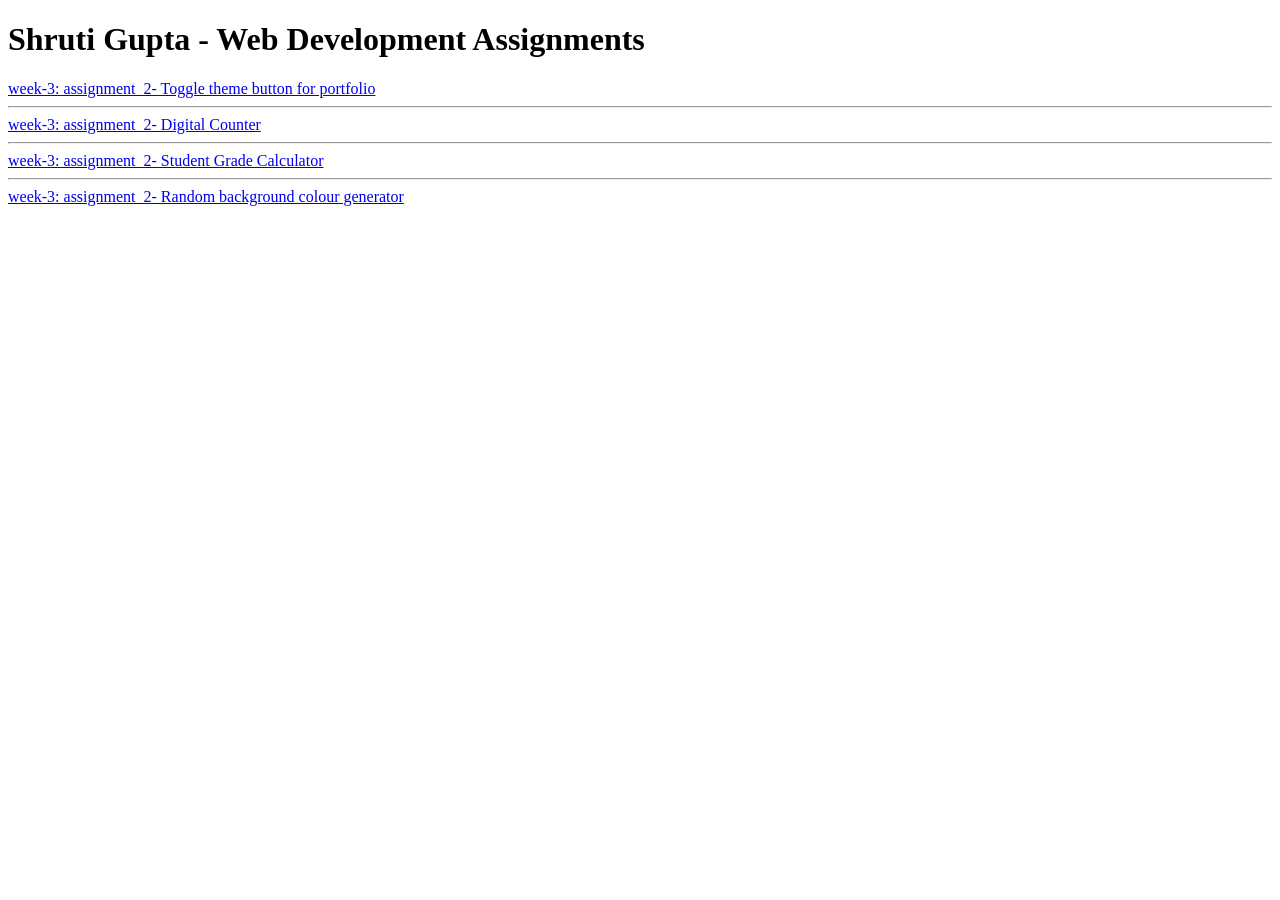
<file: index.html>
<!DOCTYPE html>
<html lang="en">
<head>
    <meta charset="UTF-8">
    <meta name="viewport" content="width=device-width, initial-scale=1.0">
    <title>week 3 | Assignments</title>
</head>
<body>
    <h1>Shruti Gupta - Web Development Assignments</h1>


<a href="index3.html">week-3: assignment_2- Toggle theme button for portfolio</a>
<hr>
<a href="index4.html">week-3: assignment_2- Digital Counter</a>
<hr>
<a href="index5.html">week-3: assignment_2- Student Grade Calculator</a>
<hr>
<a href="index6.html">week-3: assignment_2- Random background colour generator</a>

</body>
</html>
</file>
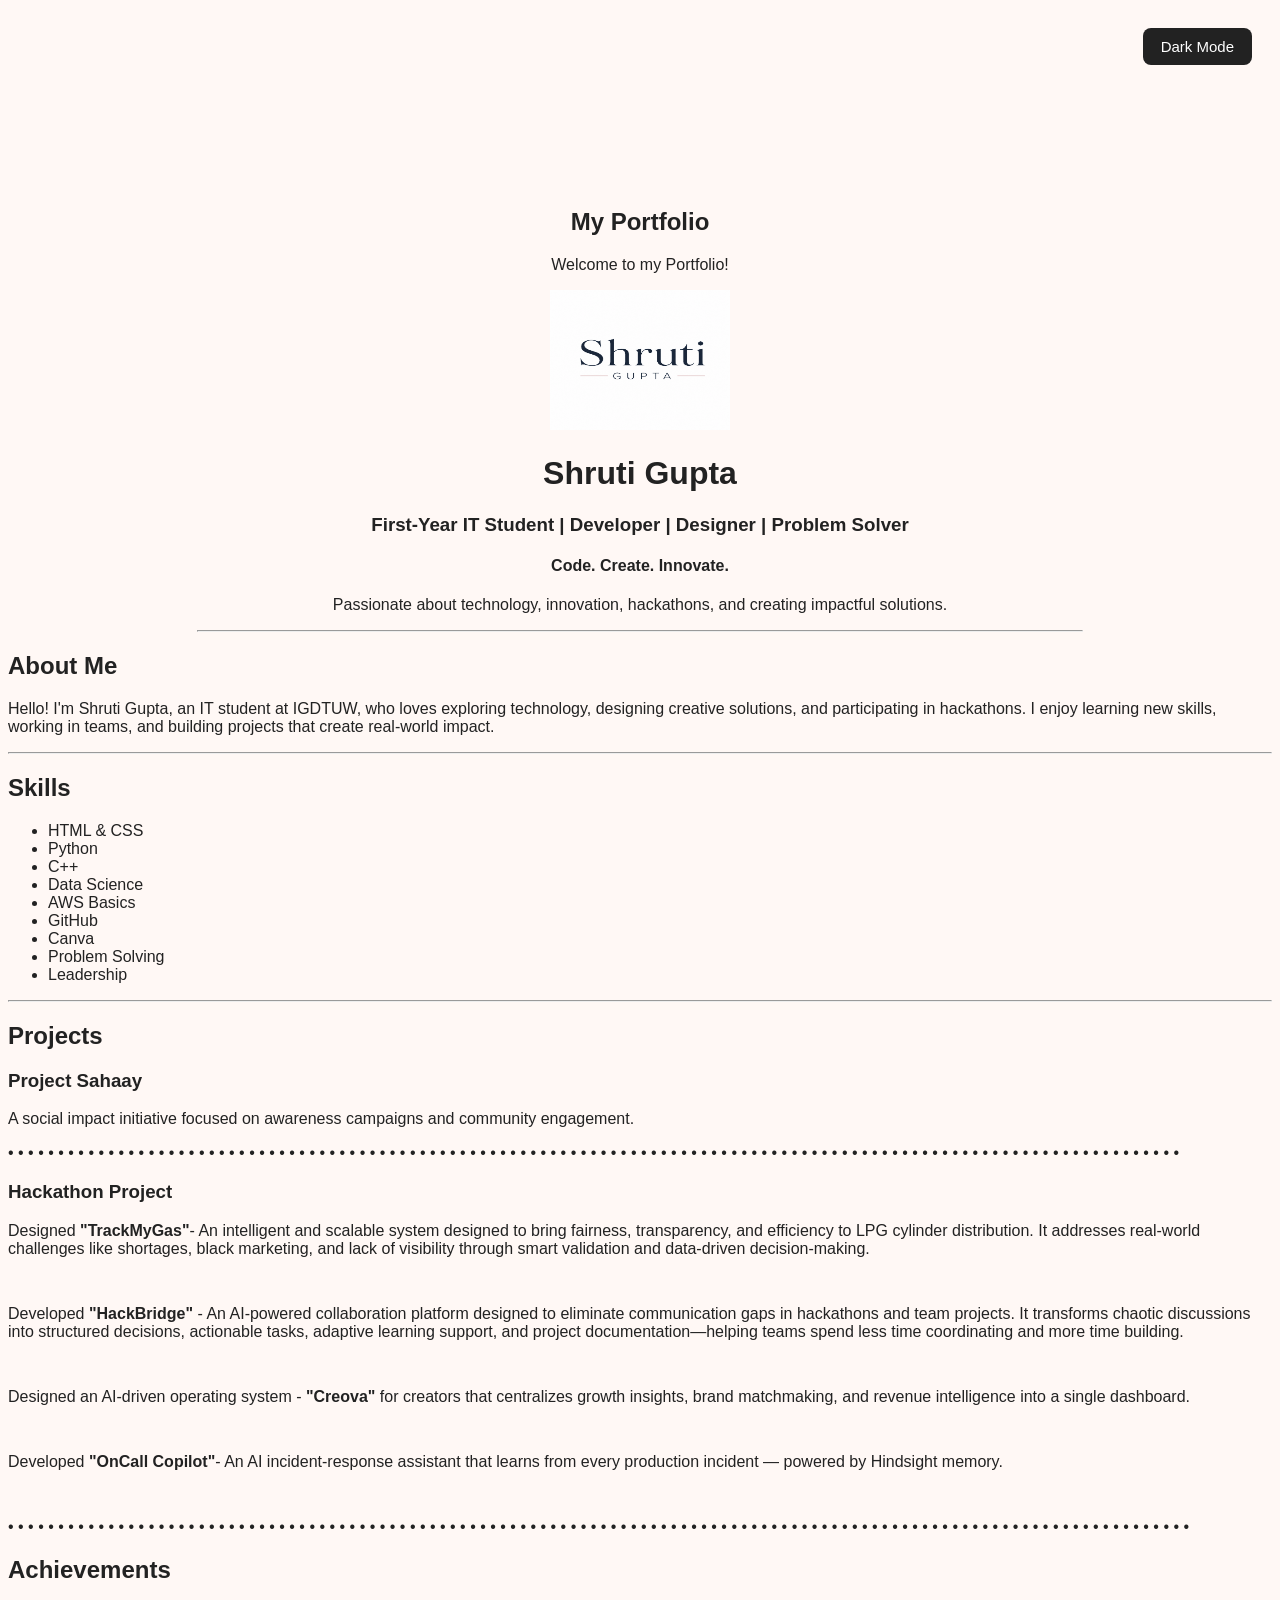
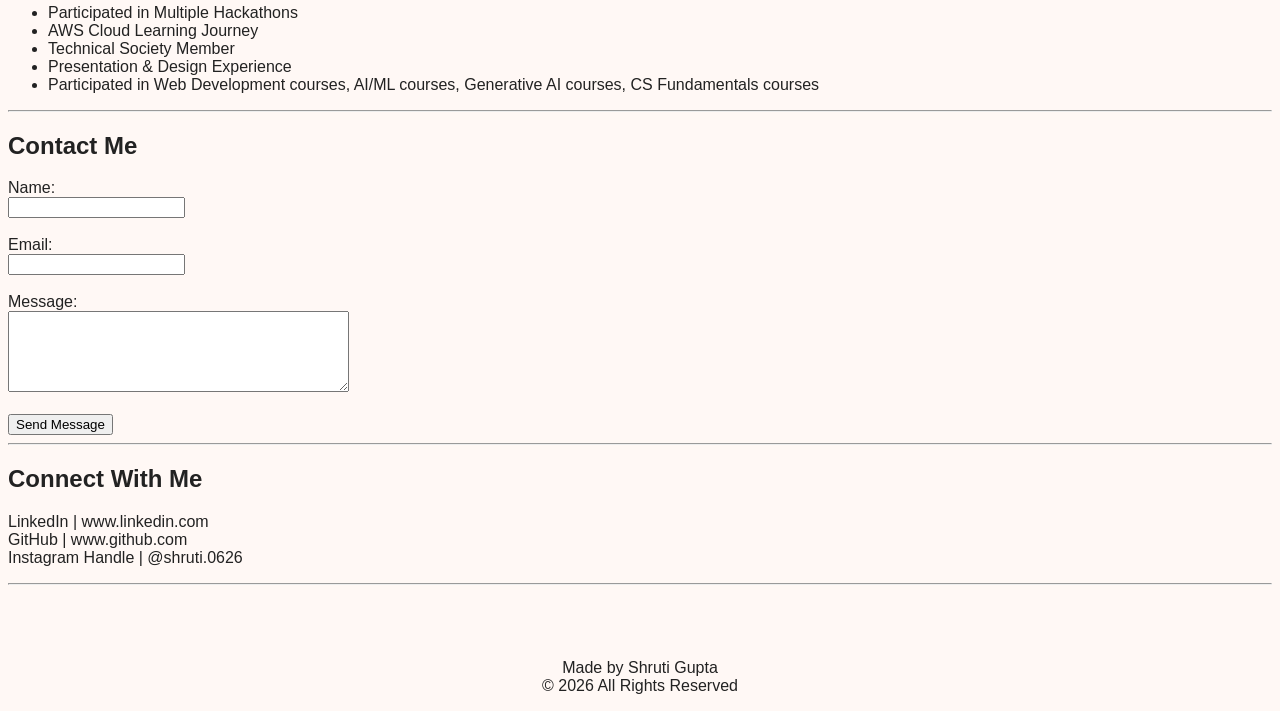
<file: index3.html>
<!DOCTYPE html>
<html>
<head>
    <title>Shruti Gupta | Portfolio</title>
    <!-- External CSS -->
    <link rel="stylesheet" href="style_3.css">
</head>
<body>
<div class="theme-container">
    <button id="themebtn">Dark Mode</button>
</div>
<center>
    <pre>


        


    </pre>
    <h2>My Portfolio</h2>
    <p>Welcome to my Portfolio!</p>
    <img src="profile.jpg" width="180" height="140" alt="Profile Photo">

    <h1> Shruti Gupta</h1>

    <h3>First-Year IT Student | Developer | Designer | Problem Solver</h3>
    <h4>Code. Create. Innovate.</h4>

    <p>
        Passionate about technology, innovation, hackathons,
        and creating impactful solutions.
    </p>

    <hr width="70%">

</center>

<h2><b> About Me</b></h2>

<p>
Hello! I'm Shruti Gupta, an IT student at IGDTUW, who loves
exploring technology, designing creative solutions, and participating
in hackathons. I enjoy learning new skills, working in teams,
and building projects that create real-world impact.
</p>

<hr>

<h2> <b>Skills</b></h2>

<ul>
    <li>HTML & CSS</li>
    <li>Python</li>
    <li>C++</li>
    <li>Data Science</li>
    <li>AWS Basics</li>
    <li>GitHub</li>
    <li>Canva</li>
    <li>Problem Solving</li>
    <li>Leadership</li>
</ul>

<hr>

<h2> <b>Projects</b></h2>

<h3>Project Sahaay</h3>
<p>
A social impact initiative focused on awareness campaigns and community engagement.
</p>

<p>• • • • • • • • • • • • • • • • • • • • • • • • • • • • • • • • • • • • • • • • • • • • • • • • • • • • • • • • • • • • • • • • • • • • • • • • • • • • • • • • • • • • • • • • • • • • •  • • • • • • • • • • • • • • • • • • • • • • • •</p>
<pre>
</pre>
<h3><b>Hackathon Project</b></h3>
<p> Designed <b>"TrackMyGas"</b>- An intelligent and scalable system designed to bring fairness, transparency, and efficiency to LPG cylinder distribution. It addresses real-world challenges like shortages, black marketing, and lack of visibility through smart validation and data-driven decision-making.</p>
<pre>
    
</pre>
<p> Developed <b>"HackBridge"</b> - An AI-powered collaboration platform designed to eliminate communication gaps in hackathons and team projects. It transforms chaotic discussions into structured decisions, actionable tasks, adaptive learning support, and project documentation—helping teams spend less time coordinating and more time building.</p>
<pre>
    
</pre>
<p>  Designed an AI-driven operating system - <b>"Creova"</b> for creators that centralizes growth insights, brand matchmaking, and revenue intelligence into a single dashboard.</p>
<pre>
    
</pre>
<p> Developed <b>"OnCall Copilot"</b>- An AI incident-response assistant that learns from every production incident — powered by Hindsight memory.</p>
<pre>

</pre>
<p>• • • • • • • • • • • • • • • • • • • • • • • • • • • • • • • • • • • • • • • • • • • • • • • • • • • • • • • • • • • • • • • • • • • • • • • • • • • • • • • • • • • • • • • • • • • •  • • • • • • • • • • • • • • • • • • • • • • • • • •</p>


<h2> <b>Achievements</b></h2>

<ul>
    <li>Participated in Multiple Hackathons</li>
    <li>AWS Cloud Learning Journey</li>
    <li>Technical Society Member</li>
    <li>Presentation & Design Experience</li>
    <li>Participated in  Web Development courses, AI/ML courses, Generative AI courses, CS Fundamentals courses</li>
</ul>

<hr>

<h2> <b>Contact Me</b></h2>

<form>

    Name:<br>
    <input type="text"><br><br>

    Email:<br>
    <input type="email"><br><br>

    Message:<br>
    <textarea rows="5" cols="40"></textarea><br><br>

    <input type="submit" value="Send Message">

</form>

<hr>

<h2> <b>Connect With Me</b></h2>

<p>
 LinkedIn | www.linkedin.com <br>
 GitHub | www.github.com <br>
 Instagram Handle | @shruti.0626
</p>

<hr>

<pre>  

    
</pre>
<center>
    <p>
        Made by Shruti Gupta <br>
        © 2026 All Rights Reserved
    </p>
</center>
<script src="script3.js"></script>
</body>
</html>
</file>
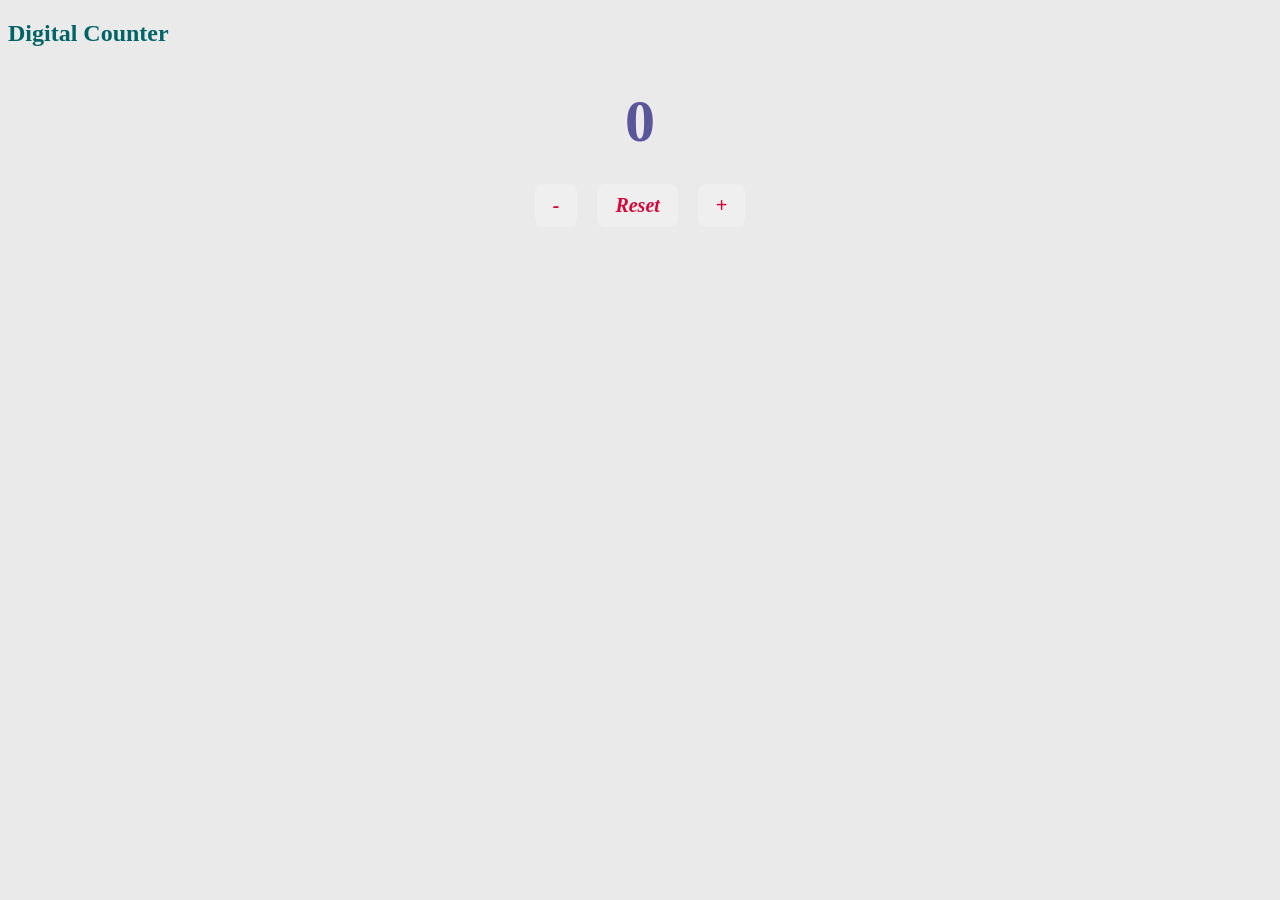
<file: index4.html>
<!DOCTYPE html>
<html lang="en">
<head>
    <meta charset="UTF-8">
    <meta name="viewport" content="width=device-width, initial-scale=1.0">
    <title>DIGITAL COUNTER</title>
    <link rel="stylesheet" href="style_4.css">
</head>
<body>
    <h2>Digital Counter</h2>

    
<div class="counter-container">

    <h1 id="count">0</h1>

    <button id="decrement">-</button>

    <button id="reset">Reset</button>

    <button id="increment">+</button>

</div>
<script src="script4.js"></script>
</body>
</html>
</file>
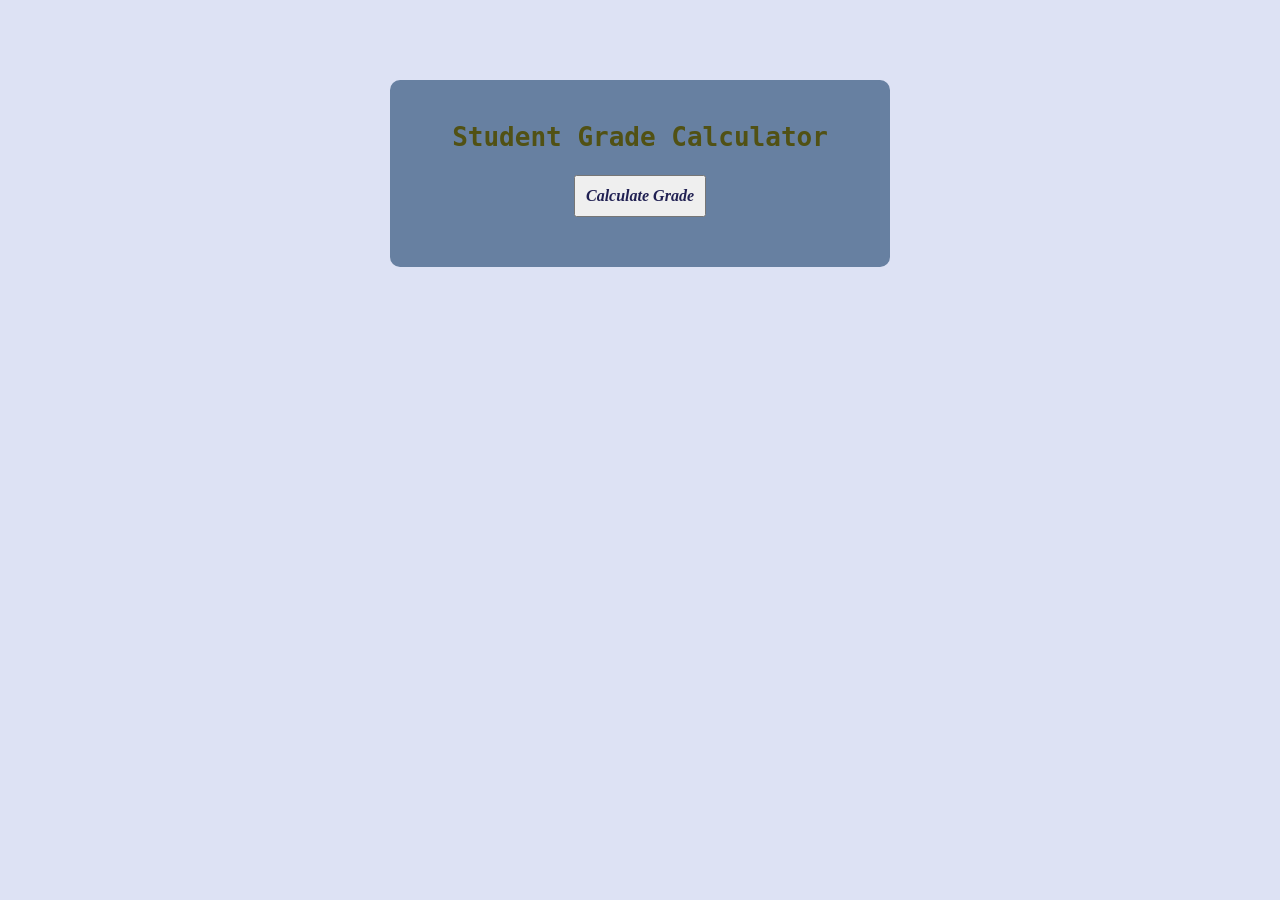
<file: index5.html>
<!DOCTYPE html>
<html lang="en">
<head>
    <meta charset="UTF-8">
    <meta name="viewport" content="width=device-width, initial-scale=1.0">
    <title>Student Grade Calculator</title>
    <link rel="stylesheet" href="style_5.css">
</head>
<body>

    <div class="container">
        <h1>Student Grade Calculator</h1>

        <button id="calculate">Calculate Grade</button>

        <h2 id="average"></h2>
        <h2 id="grade"></h2>
        <h2 id="result"></h2>

        

        
    </div>

    <script src="script5.js"></script>

</body>
</html>
</file>
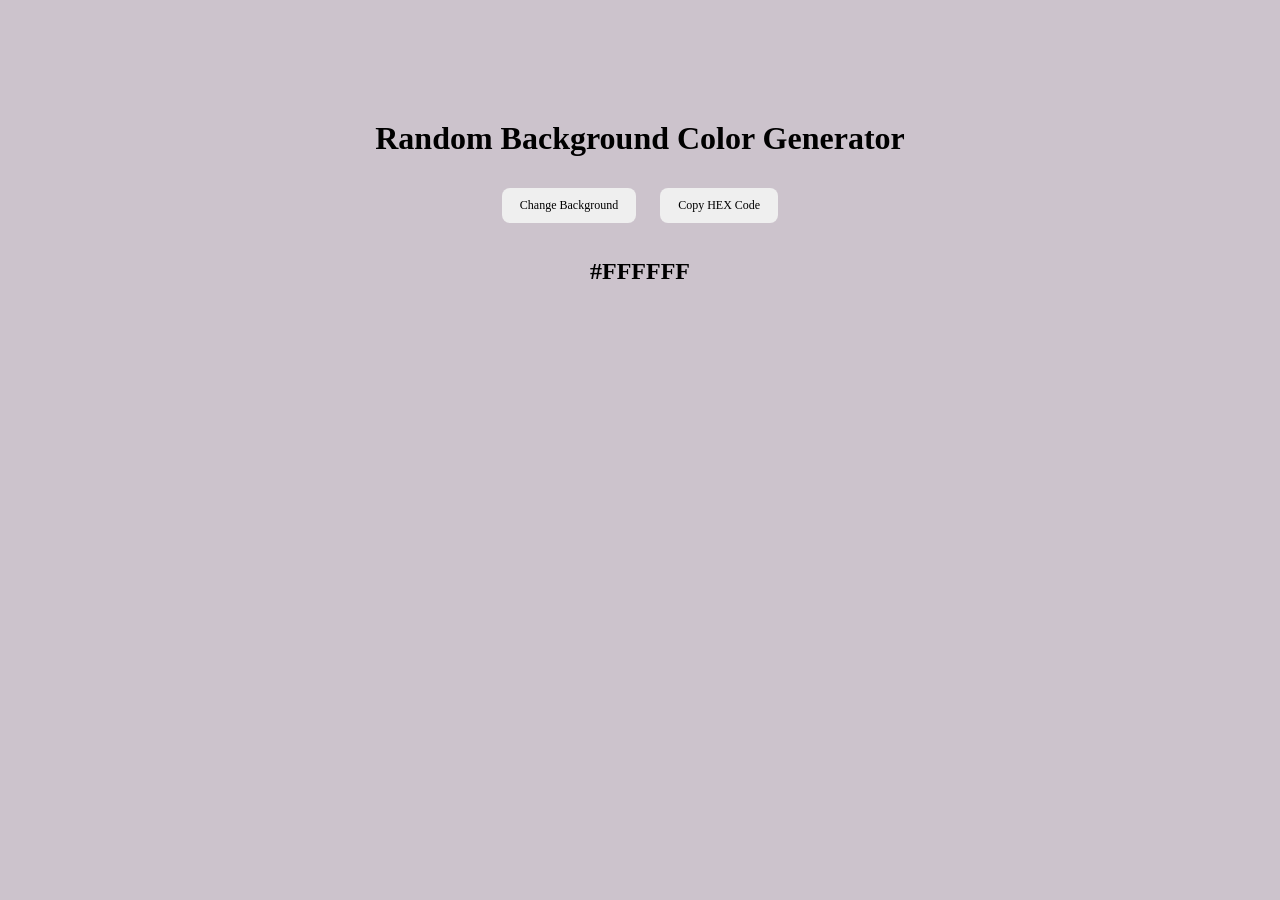
<file: index6.html>
<!DOCTYPE html>
<html lang="en">
<head>
    <meta charset="UTF-8">
    <meta name="viewport" content="width=device-width, initial-scale=1.0">
    <title>Random Background Color Generator</title>
    <link rel="stylesheet" href="style_6.css">
</head>
<body>

    <div class="container">

        <h1>Random Background Color Generator</h1>

        <button id="changeColor">Change Background</button>

        <button id="copyColor">Copy HEX Code</button>

        <h2 id="hexCode">#FFFFFF</h2>

    </div>

    <script src="script6.js"></script>

</body>
</html>
</file>
<file: style_3.css>
/* Light Theme (Default) */

body{
    background-color:#FFF8F5;
    color:#222;
    transition:0.4s;
    font-family:Arial, sans-serif;
}

/* Theme Button */

.theme-container{
    text-align:right;
    padding:20px;
}

#themebtn{
    padding:10px 18px;
    border:none;
    border-radius:8px;
    cursor:pointer;
    font-size:15px;
    background:#222;
    color:white;
    transition:0.3s;
}

#themebtn:hover{
    opacity:0.85;
}

/* Dark Theme */

.dark-theme{
    background:#1b1b1b;
    color:white;
}

.dark-theme #themebtn{
    background:white;
    color:black;
}

.dark-theme input,
.dark-theme textarea{
    background:#333;
    color:white;
    border:1px solid white;
}

.dark-theme input[type="submit"]{
    background:white;
    color:black;
}
</file>
<file: style_4.css>
.counter-container{
    color:rgb(235, 55, 67);
    text-align:center;
    margin:40px 0;
}
#count{
    font-size:60px;
    color:rgb(89, 86, 154);
    margin-bottom:20px;
}
.counter-container button{
    padding:10px 18px;
    margin:8px;
    font-size:20px;
    border:none;
    border-radius:8px;
    cursor:pointer;
    color:rgb(214, 6, 58);
    font-weight:bolder;
    font-style: oblique;
    font-family:cursive;
}
.counter-container button:hover{
    opacity:0.85;
    font-size:xx-large;
    color:rgb(38, 101, 118);
    font-family:monospace;
}
body{
    background-color: rgb(235, 234, 234);
}
h2{
 color: rgb(2, 100, 103);
}
</file>
<file: style_5.css>
body{
    font-family: Arial, sans-serif;
    background-color: #dde2f4;
    text-align: center;
    margin-top: 80px;
}

.container{
    background: rgb(103, 128, 161);
    width: 450px;
    margin: auto;
    padding: 25px;
    border-radius: 10px;
}
#calculate{
    padding: 10px;
    margin:5px;

}
input{
    width: 220px;
    padding: 10px;
    font-size: 16px;
    font-family:cursive
}

button{
    padding: 10px 18px;
    font-size: 16px;
    cursor: pointer;
    color:rgb(33, 33, 83);
    font-style: italic;
    font-family: cursive;
    font-weight: 700;

}

h2{
    margin-top: 20px;
    font-family:serif;
    
}
h1{
    font-family:monospace;
    color: rgb(81, 81, 20);
}
</file>
<file: style_6.css>
body{
    margin:0;
    font-family:serif;
    background:#ccc3cc;
    transition:0.4s;
}

.container{
    text-align:center;
    margin-top:120px;
}

button{
    padding:10px 18px;
    margin:10px;
    font-size:12px;
    cursor:pointer;
    border:0cqw;
    border-radius:8px;
    font-family: serif;
}

h2{
    margin-top:25px;
    font-size:24px;
}
</file>
